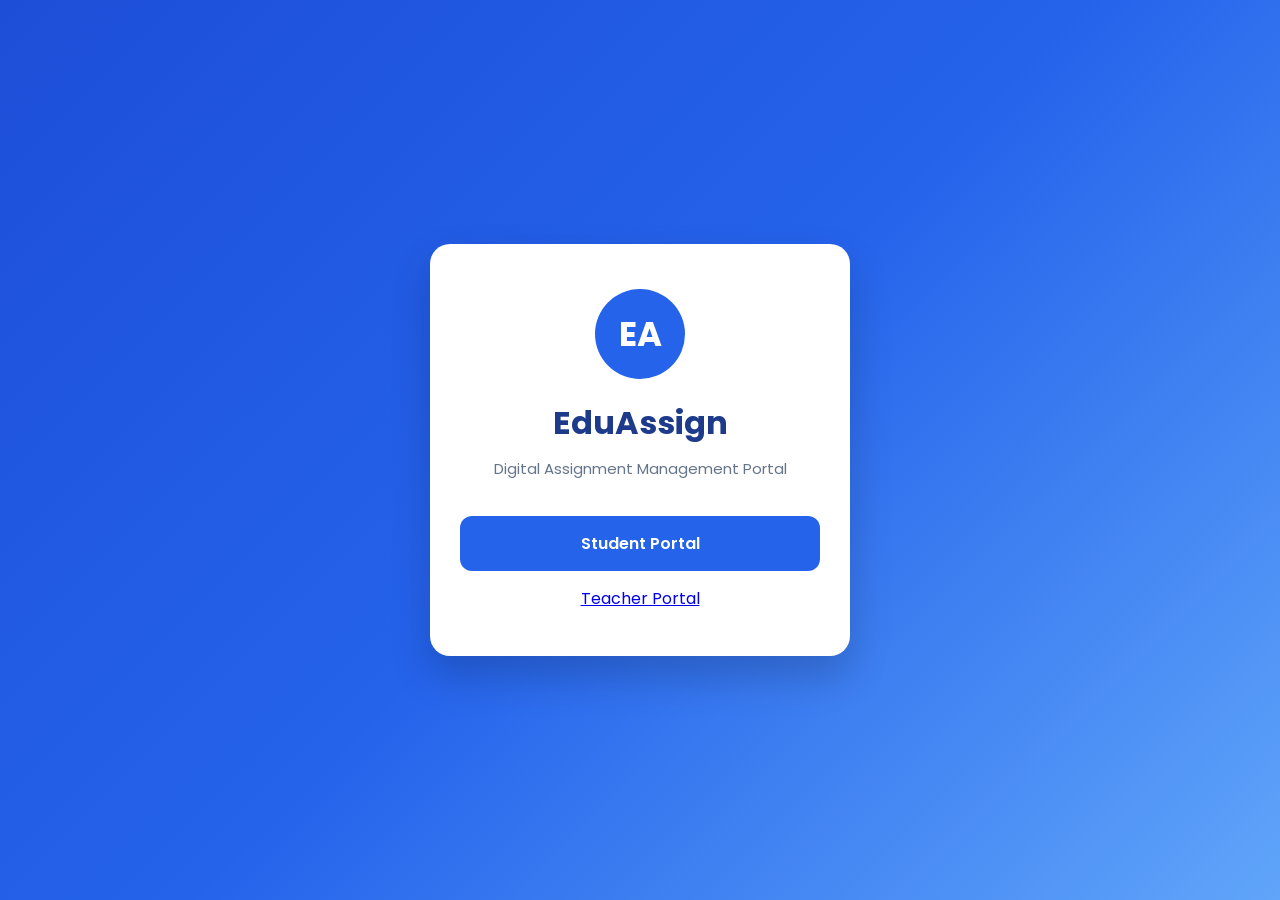
<file: index.html>
<!DOCTYPE html>
<html lang="en">
<head>
<meta charset="UTF-8">
<meta name="viewport" content="width=device-width, initial-scale=1.0">
<title>EduAssign</title>

<link rel="stylesheet" href="style.css">

<link href="https://fonts.googleapis.com/css2?family=Poppins:wght@300;400;600;700&display=swap" rel="stylesheet">
</head>

<body>

<div class="hero">

<div class="card">

<div class="logo">EA</div>

<h1>EduAssign</h1>

<p class="subtitle">
Digital Assignment Management Portal
</p>

<div class="buttons">

<a href="student.html" class="btn student">
Student Portal
</a>

<a href="teacher-login.html">
    Teacher Portal
</a>

</div>

</div>

</div>

</body>
</html>
</file>
<file: style.css>
*{
    margin:0;
    padding:0;
    box-sizing:border-box;
    font-family:'Poppins',sans-serif;
}

body{
    background:linear-gradient(135deg,#1d4ed8,#2563eb,#60a5fa);
    height:100vh;
    display:flex;
    justify-content:center;
    align-items:center;
}

.hero{
    width:100%;
    display:flex;
    justify-content:center;
    align-items:center;
    padding:20px;
}

.card{
    width:420px;
    background:white;
    border-radius:20px;
    padding:45px 30px;
    text-align:center;
    box-shadow:0 20px 40px rgba(0,0,0,.18);
}

.logo{
    width:90px;
    height:90px;
    margin:auto;
    border-radius:50%;
    background:#2563eb;
    color:white;
    font-size:34px;
    font-weight:700;
    display:flex;
    align-items:center;
    justify-content:center;
    margin-bottom:20px;
}

h1{
    color:#1e3a8a;
    margin-bottom:10px;
}

.subtitle{
    color:#64748b;
    margin-bottom:35px;
    font-size:15px;
    line-height:24px;
}

.buttons{
    display:flex;
    flex-direction:column;
    gap:15px;
}

.btn{
    text-decoration:none;
    padding:15px;
    border-radius:12px;
    font-weight:600;
    transition:.3s;
}

.student{
    background:#2563eb;
    color:white;
}

.teacher{
    background:#0f172a;
    color:white;
}

.btn:hover{
    transform:translateY(-3px);
    opacity:.92;
}
</file>
